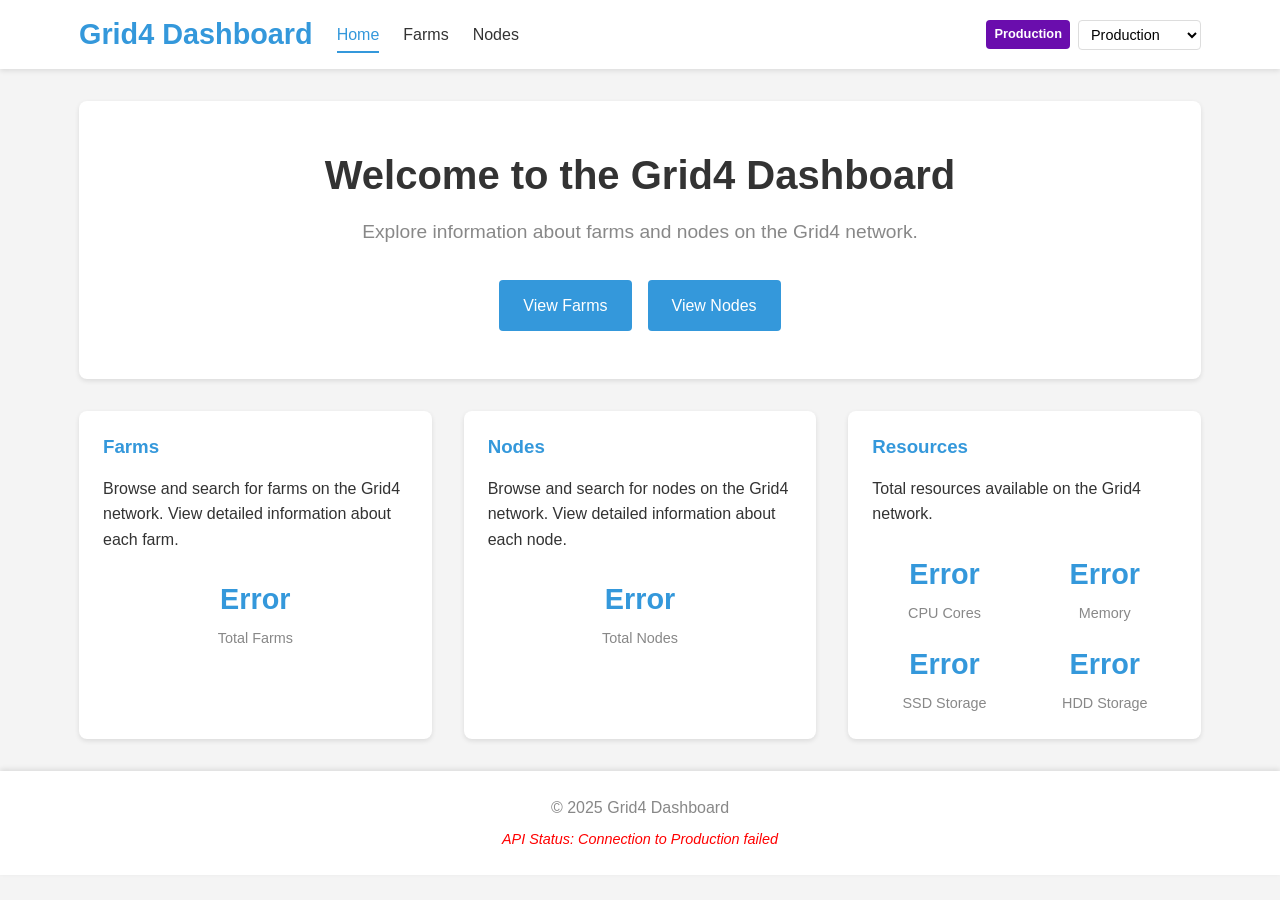
<file: index.html>
<!DOCTYPE html>
<html lang="en">
<head>
    <meta charset="UTF-8">
    <meta name="viewport" content="width=device-width, initial-scale=1.0">
    <title>Grid4 Dashboard</title>
    <link rel="stylesheet" href="css/styles.css">
</head>
<body>
    <header>
        <div class="container">
            <h1>Grid4 Dashboard</h1>
            <nav>
                <ul>
                    <li><a href="index.html" class="active">Home</a></li>
                    <li><a href="farms.html">Farms</a></li>
                    <li><a href="nodes.html">Nodes</a></li>
                </ul>
            </nav>
            <div class="env-selector-container">
                <span id="env-badge" class="env-badge">Production</span>
                <select id="env-selector" title="Select environment">
                    <option value="dev">Development</option>
                    <option value="qa">QA</option>
                    <option value="test">Test</option>
                    <option value="prod" selected>Production</option>
                </select>
            </div>
        </div>
    </header>

    <main class="container">
        <section class="hero">
            <h2>Welcome to the Grid4 Dashboard</h2>
            <p>Explore information about farms and nodes on the Grid4 network.</p>
            <div class="cta-buttons">
                <a href="farms.html" class="btn">View Farms</a>
                <a href="nodes.html" class="btn">View Nodes</a>
            </div>
        </section>

        <section class="info-cards">
            <div class="card" id="farms-stats">
                <h3>Farms</h3>
                <p>Browse and search for farms on the Grid4 network. View detailed information about each farm.</p>
                <div class="stats-container">
                    <div class="stat-item">
                        <span class="stat-value" id="farms-count">-</span>
                        <span class="stat-label">Total Farms</span>
                    </div>
                </div>
            </div>
            <div class="card" id="nodes-stats">
                <h3>Nodes</h3>
                <p>Browse and search for nodes on the Grid4 network. View detailed information about each node.</p>
                <div class="stats-container">
                    <div class="stat-item">
                        <span class="stat-value" id="nodes-count">-</span>
                        <span class="stat-label">Total Nodes</span>
                    </div>
                </div>
            </div>
            <div class="card" id="resources-stats">
                <h3>Resources</h3>
                <p>Total resources available on the Grid4 network.</p>
                <div class="stats-container">
                    <div class="stat-item">
                        <span class="stat-value" id="total-cru">-</span>
                        <span class="stat-label">CPU Cores</span>
                    </div>
                    <div class="stat-item">
                        <span class="stat-value" id="total-mru">-</span>
                        <span class="stat-label">Memory</span>
                    </div>
                    <div class="stat-item">
                        <span class="stat-value" id="total-sru">-</span>
                        <span class="stat-label">SSD Storage</span>
                    </div>
                    <div class="stat-item">
                        <span class="stat-value" id="total-hru">-</span>
                        <span class="stat-label">HDD Storage</span>
                    </div>
                </div>
            </div>
        </section>
    </main>

    <footer>
        <div class="container">
            <p>&copy; 2025 Grid4 Dashboard</p>
            <p id="api-status">API Status: Checking...</p>
        </div>
    </footer>

    <script src="js/api.js"></script>
    <script src="js/main.js"></script>
</body>
</html>
</file>
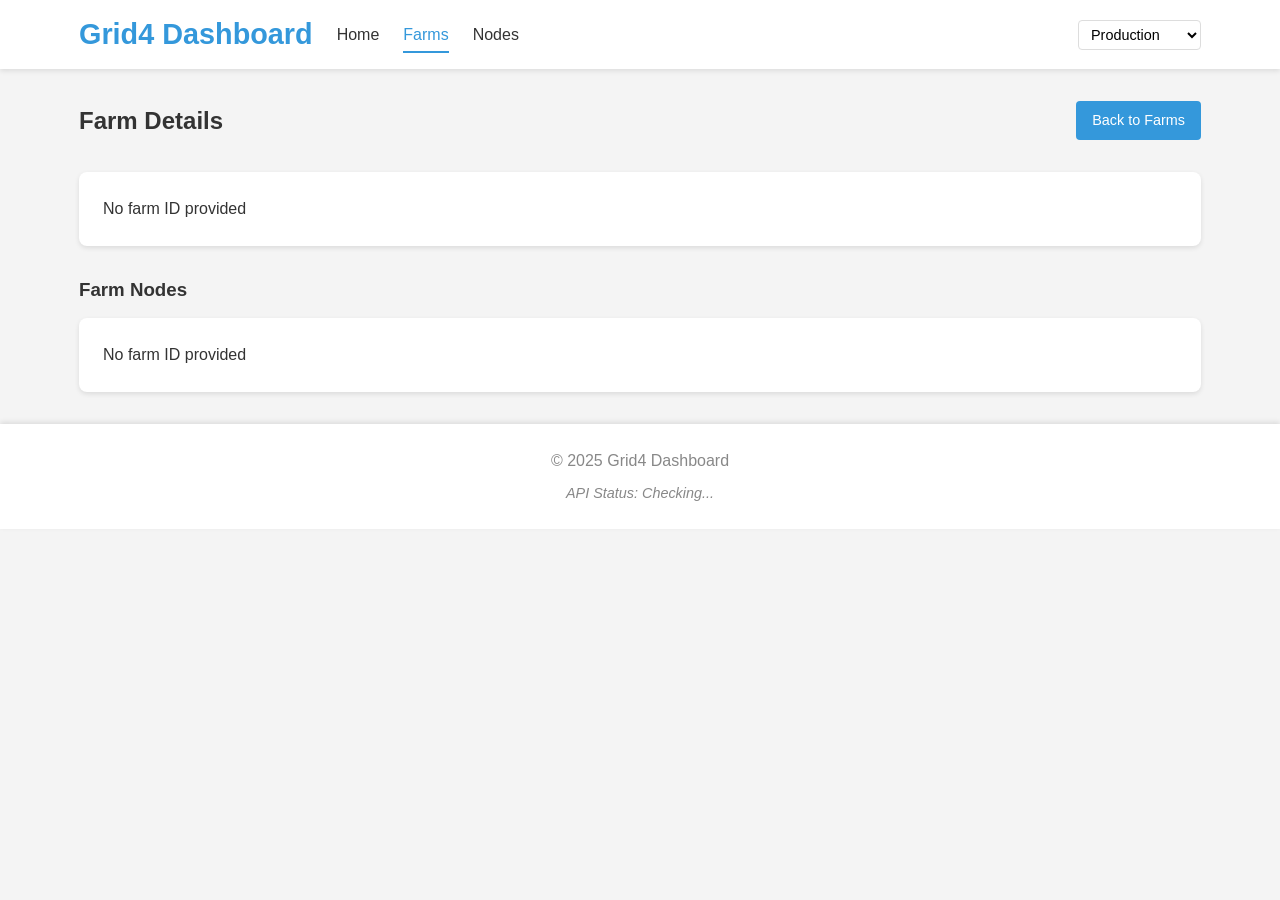
<file: farm-details.html>
<!DOCTYPE html>
<html lang="en">
<head>
    <meta charset="UTF-8">
    <meta name="viewport" content="width=device-width, initial-scale=1.0">
    <title>Farm Details - Grid4 Dashboard</title>
    <link rel="stylesheet" href="css/styles.css">
</head>
<body>
    <header>
        <div class="container">
            <h1>Grid4 Dashboard</h1>
            <nav>
                <ul>
                    <li><a href="index.html">Home</a></li>
                    <li><a href="farms.html" class="active">Farms</a></li>
                    <li><a href="nodes.html">Nodes</a></li>
                </ul>
            </nav>
            <div class="env-selector-container">
                <span id="env-badge" class="env-badge">Production</span>
                <select id="env-selector" title="Select environment">
                    <option value="dev">Development</option>
                    <option value="qa">QA</option>
                    <option value="test">Test</option>
                    <option value="prod" selected>Production</option>
                </select>
            </div>
        </div>
    </header>

    <main class="container">
        <section class="page-header">
            <h2>Farm Details</h2>
            <a href="farms.html" class="btn-small">Back to Farms</a>
        </section>

        <section id="farm-details" class="details-container">
            <div class="loading">Loading farm details...</div>
        </section>

        <section class="related-data">
            <h3>Farm Nodes</h3>
            <div id="farm-nodes" class="data-list">
                <div class="loading">Loading nodes...</div>
            </div>
        </section>
    </main>

    <footer>
        <div class="container">
            <p>&copy; 2025 Grid4 Dashboard</p>
            <p id="api-status">API Status: Checking...</p>
        </div>
    </footer>

    <script src="js/api.js"></script>
    <script src="js/farm-details.js"></script>
</body>
</html>
</file>
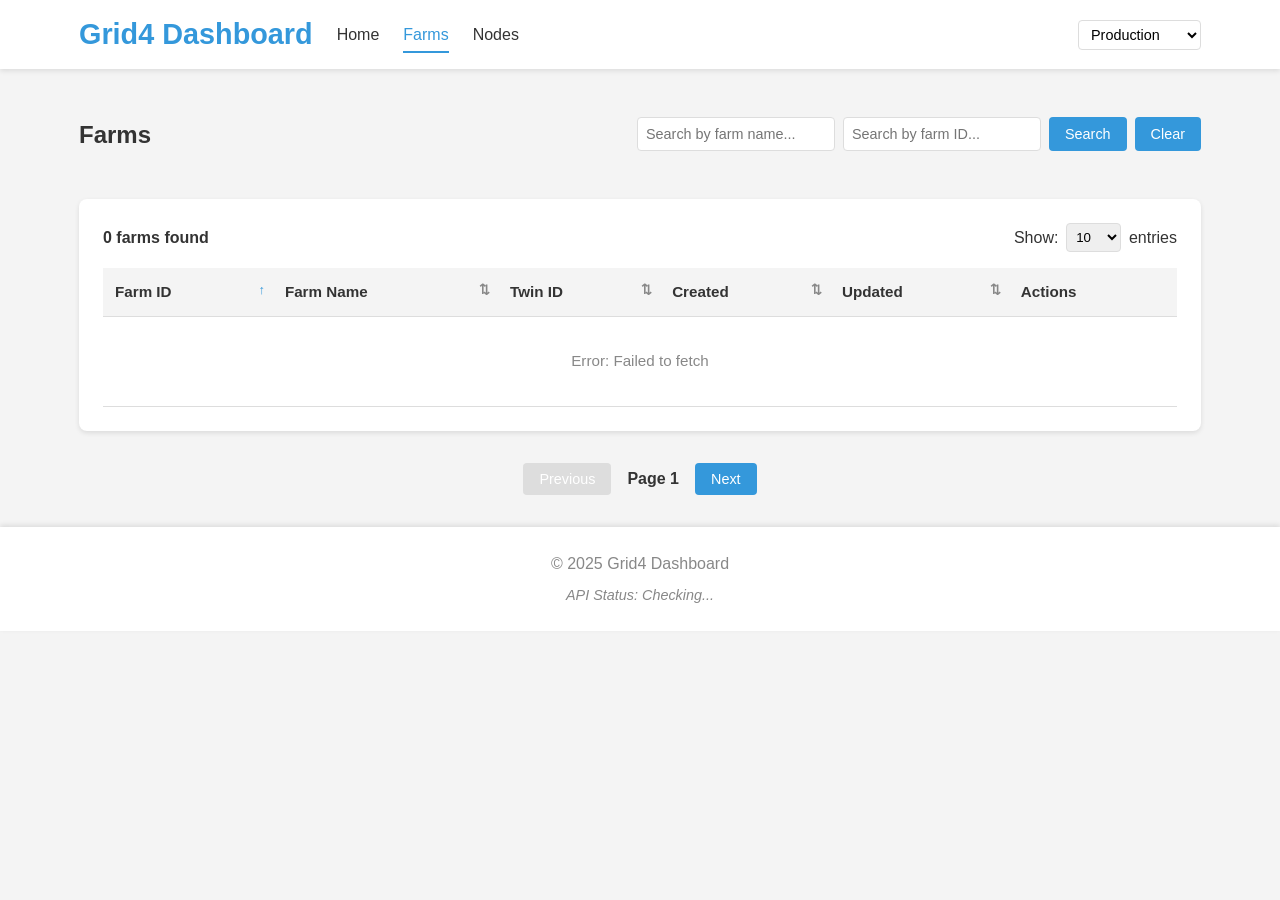
<file: farms.html>
<!DOCTYPE html>
<html lang="en">
<head>
    <meta charset="UTF-8">
    <meta name="viewport" content="width=device-width, initial-scale=1.0">
    <title>Farms - Grid4 Dashboard</title>
    <link rel="stylesheet" href="css/styles.css">
</head>
<body>
    <header>
        <div class="container">
            <h1>Grid4 Dashboard</h1>
            <nav>
                <ul>
                    <li><a href="index.html">Home</a></li>
                    <li><a href="farms.html" class="active">Farms</a></li>
                    <li><a href="nodes.html">Nodes</a></li>
                </ul>
            </nav>
            <div class="env-selector-container">
                <span id="env-badge" class="env-badge">Production</span>
                <select id="env-selector" title="Select environment">
                    <option value="dev">Development</option>
                    <option value="qa">QA</option>
                    <option value="test">Test</option>
                    <option value="prod" selected>Production</option>
                </select>
            </div>
        </div>
    </header>

    <main class="container">
        <section class="page-header">
            <h2>Farms</h2>
            <div class="search-container">
                <input type="text" id="farm-search" placeholder="Search by farm name...">
                <input type="number" id="farm-id-search" placeholder="Search by farm ID...">
                <button id="search-btn" class="btn-small">Search</button>
                <button id="clear-btn" class="btn-small">Clear</button>
            </div>
        </section>

        <section id="farms-table-container" class="table-container">
            <div class="table-controls">
                <div class="table-info">
                    <span id="farms-count">0</span> farms found
                </div>
                <div class="table-page-size">
                    <label for="page-size-select">Show:</label>
                    <select id="page-size-select">
                        <option value="10">10</option>
                        <option value="25">25</option>
                        <option value="50">50</option>
                        <option value="100">100</option>
                    </select>
                    <span>entries</span>
                </div>
            </div>

            <div class="table-responsive">
                <table id="farms-table" class="data-table">
                    <thead>
                        <tr>
                            <th class="sortable" data-sort="farm_id">Farm ID</th>
                            <th class="sortable" data-sort="farm_name">Farm Name</th>
                            <th class="sortable" data-sort="twin_id">Twin ID</th>
                            <th class="sortable" data-sort="created_at">Created</th>
                            <th class="sortable" data-sort="updated_at">Updated</th>
                            <th>Actions</th>
                        </tr>
                    </thead>
                    <tbody id="farms-list">
                        <tr>
                            <td colspan="6" class="loading">Loading farms...</td>
                        </tr>
                    </tbody>
                </table>
            </div>
        </section>

        <div class="pagination">
            <button id="prev-page" class="btn-small" disabled>Previous</button>
            <span id="page-info">Page 1</span>
            <button id="next-page" class="btn-small">Next</button>
        </div>
    </main>

    <footer>
        <div class="container">
            <p>&copy; 2025 Grid4 Dashboard</p>
            <p id="api-status">API Status: Checking...</p>
        </div>
    </footer>

    <script src="js/api.js"></script>
    <script src="js/farms.js"></script>
</body>
</html>
</file>
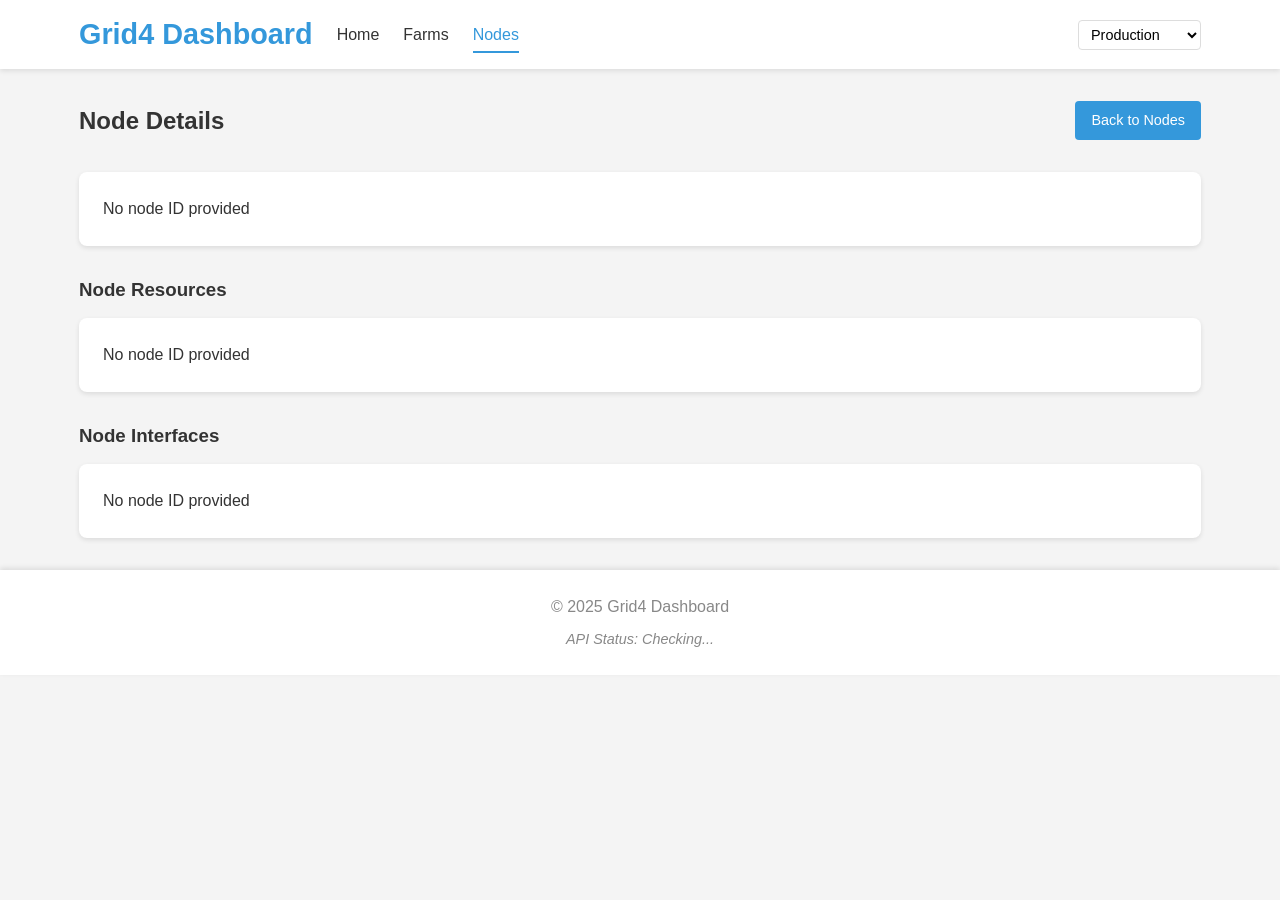
<file: node-details.html>
<!DOCTYPE html>
<html lang="en">
<head>
    <meta charset="UTF-8">
    <meta name="viewport" content="width=device-width, initial-scale=1.0">
    <title>Node Details - Grid4 Dashboard</title>
    <link rel="stylesheet" href="css/styles.css">
</head>
<body>
    <header>
        <div class="container">
            <h1>Grid4 Dashboard</h1>
            <nav>
                <ul>
                    <li><a href="index.html">Home</a></li>
                    <li><a href="farms.html">Farms</a></li>
                    <li><a href="nodes.html" class="active">Nodes</a></li>
                </ul>
            </nav>
            <div class="env-selector-container">
                <span id="env-badge" class="env-badge">Production</span>
                <select id="env-selector" title="Select environment">
                    <option value="dev">Development</option>
                    <option value="qa">QA</option>
                    <option value="test">Test</option>
                    <option value="prod" selected>Production</option>
                </select>
            </div>
        </div>
    </header>

    <main class="container">
        <section class="page-header">
            <h2>Node Details</h2>
            <a href="nodes.html" class="btn-small">Back to Nodes</a>
        </section>

        <section id="node-details" class="details-container">
            <div class="loading">Loading node details...</div>
        </section>

        <section class="related-data">
            <h3>Node Resources</h3>
            <div id="node-resources" class="resources-container">
                <div class="loading">Loading resources...</div>
            </div>
        </section>

        <section class="related-data">
            <h3>Node Interfaces</h3>
            <div id="node-interfaces" class="interfaces-container">
                <div class="loading">Loading interfaces...</div>
            </div>
        </section>
    </main>

    <footer>
        <div class="container">
            <p>&copy; 2025 Grid4 Dashboard</p>
            <p id="api-status">API Status: Checking...</p>
        </div>
    </footer>

    <script src="js/api.js"></script>
    <script src="js/node-details.js"></script>
</body>
</html>
</file>
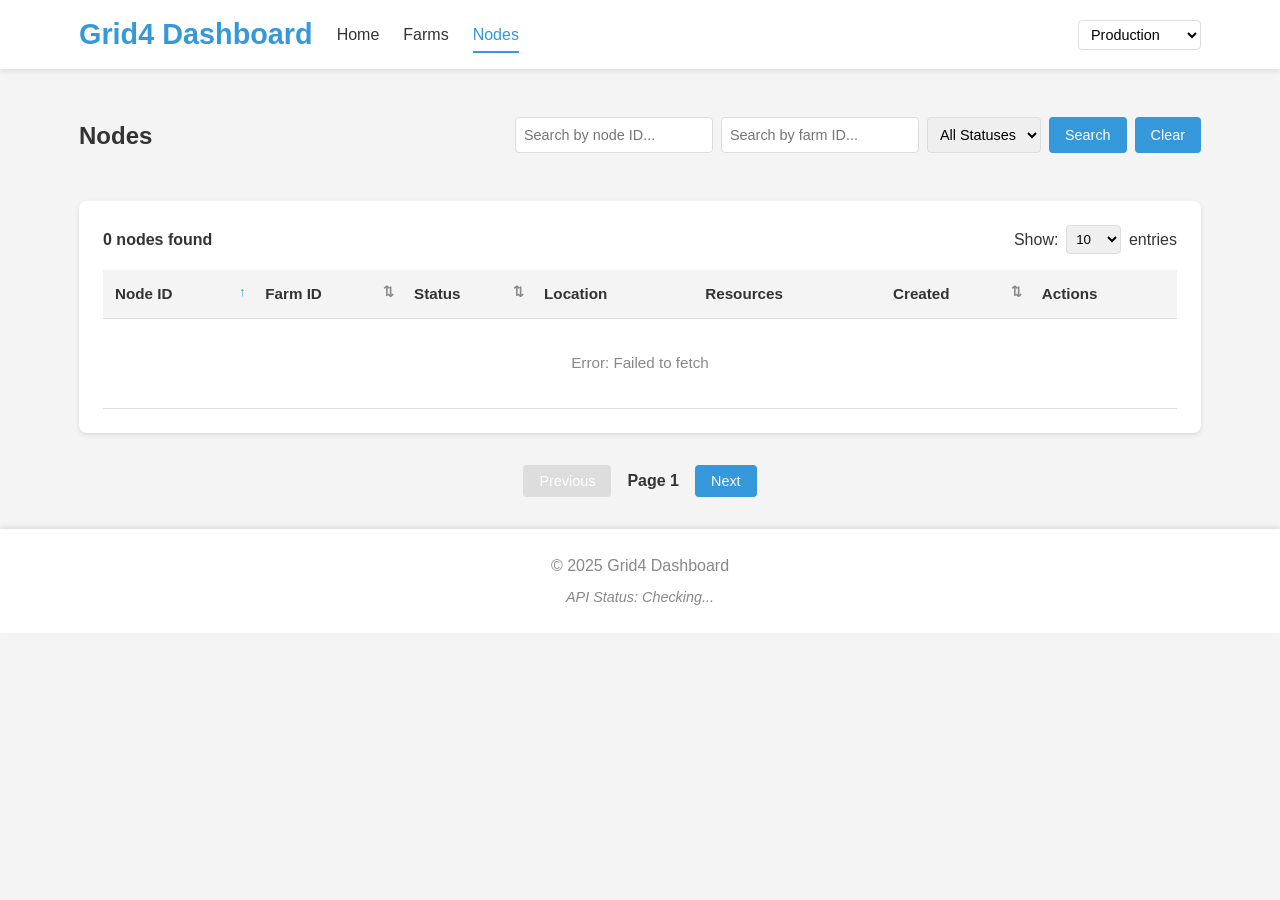
<file: nodes.html>
<!DOCTYPE html>
<html lang="en">
<head>
    <meta charset="UTF-8">
    <meta name="viewport" content="width=device-width, initial-scale=1.0">
    <title>Nodes - Grid4 Dashboard</title>
    <link rel="stylesheet" href="css/styles.css">
</head>
<body>
    <header>
        <div class="container">
            <h1>Grid4 Dashboard</h1>
            <nav>
                <ul>
                    <li><a href="index.html">Home</a></li>
                    <li><a href="farms.html">Farms</a></li>
                    <li><a href="nodes.html" class="active">Nodes</a></li>
                </ul>
            </nav>
            <div class="env-selector-container">
                <span id="env-badge" class="env-badge">Production</span>
                <select id="env-selector" title="Select environment">
                    <option value="dev">Development</option>
                    <option value="qa">QA</option>
                    <option value="test">Test</option>
                    <option value="prod" selected>Production</option>
                </select>
            </div>
        </div>
    </header>

    <main class="container">
        <section class="page-header">
            <h2>Nodes</h2>
            <div class="search-container">
                <input type="number" id="node-id-search" placeholder="Search by node ID...">
                <input type="number" id="farm-id-search" placeholder="Search by farm ID...">
                <select id="status-filter">
                    <option value="">All Statuses</option>
                    <option value="up">Up</option>
                    <option value="down">Down</option>
                </select>
                <button id="search-btn" class="btn-small">Search</button>
                <button id="clear-btn" class="btn-small">Clear</button>
            </div>
        </section>

        <section id="nodes-table-container" class="table-container">
            <div class="table-controls">
                <div class="table-info">
                    <span id="nodes-count">0</span> nodes found
                </div>
                <div class="table-page-size">
                    <label for="nodes-page-size-select">Show:</label>
                    <select id="nodes-page-size-select">
                        <option value="10">10</option>
                        <option value="25">25</option>
                        <option value="50">50</option>
                        <option value="100">100</option>
                    </select>
                    <span>entries</span>
                </div>
            </div>

            <div class="table-responsive">
                <table id="nodes-table" class="data-table">
                    <thead>
                        <tr>
                            <th class="sortable" data-sort="node_id">Node ID</th>
                            <th class="sortable" data-sort="farm_id">Farm ID</th>
                            <th class="sortable" data-sort="status">Status</th>
                            <th>Location</th>
                            <th>Resources</th>
                            <th class="sortable" data-sort="created_at">Created</th>
                            <th>Actions</th>
                        </tr>
                    </thead>
                    <tbody id="nodes-list">
                        <tr>
                            <td colspan="7" class="loading">Loading nodes...</td>
                        </tr>
                    </tbody>
                </table>
            </div>
        </section>

        <div class="pagination">
            <button id="prev-page" class="btn-small" disabled>Previous</button>
            <span id="page-info">Page 1</span>
            <button id="next-page" class="btn-small">Next</button>
        </div>
    </main>

    <footer>
        <div class="container">
            <p>&copy; 2025 Grid4 Dashboard</p>
            <p id="api-status">API Status: Checking...</p>
        </div>
    </footer>

    <script src="js/api.js"></script>
    <script src="js/nodes.js"></script>
</body>
</html>
</file>
<file: css/styles.css>
/* Base Styles */
:root {
    --primary-color: #3498db;
    --secondary-color: #2980b9;
    --accent-color: #e74c3c;
    --text-color: #333;
    --light-gray: #f4f4f4;
    --medium-gray: #ddd;
    --dark-gray: #888;
    --success-color: #27ae60;
    --warning-color: #f39c12;
    --danger-color: #e74c3c;
}

* {
    margin: 0;
    padding: 0;
    box-sizing: border-box;
}

body {
    font-family: 'Segoe UI', Tahoma, Geneva, Verdana, sans-serif;
    line-height: 1.6;
    color: var(--text-color);
    background-color: var(--light-gray);
}

.container {
    width: 90%;
    max-width: 1200px;
    margin: 0 auto;
    padding: 0 15px;
}

/* Typography */
h1, h2, h3, h4 {
    margin-bottom: 1rem;
    line-height: 1.3;
}

a {
    text-decoration: none;
    color: var(--primary-color);
}

a:hover {
    color: var(--secondary-color);
}

/* Header */
header {
    background-color: white;
    box-shadow: 0 2px 5px rgba(0, 0, 0, 0.1);
    padding: 1rem 0;
    margin-bottom: 2rem;
}

header .container {
    display: flex;
    justify-content: space-between;
    align-items: center;
}

header h1 {
    margin-bottom: 0;
    font-size: 1.8rem;
    color: var(--primary-color);
}

nav ul {
    display: flex;
    list-style: none;
}

nav ul li {
    margin-left: 1.5rem;
}

nav ul li a {
    color: var(--text-color);
    font-weight: 500;
    padding: 0.5rem 0;
    border-bottom: 2px solid transparent;
    transition: all 0.3s ease;
}

nav ul li a:hover,
nav ul li a.active {
    color: var(--primary-color);
    border-bottom: 2px solid var(--primary-color);
}

/* Buttons */
.btn, .btn-small {
    display: inline-block;
    background-color: var(--primary-color);
    color: white;
    border: none;
    border-radius: 4px;
    cursor: pointer;
    transition: background-color 0.3s ease;
}

.btn {
    padding: 0.8rem 1.5rem;
    font-size: 1rem;
}

.btn-small {
    padding: 0.5rem 1rem;
    font-size: 0.9rem;
}

.btn:hover, .btn-small:hover {
    background-color: var(--secondary-color);
    color: white;
}

button:disabled {
    background-color: var(--medium-gray);
    cursor: not-allowed;
}

/* Hero Section */
.hero {
    text-align: center;
    padding: 3rem 0;
    background-color: white;
    border-radius: 8px;
    box-shadow: 0 2px 5px rgba(0, 0, 0, 0.1);
    margin-bottom: 2rem;
}

.hero h2 {
    font-size: 2.5rem;
    margin-bottom: 1rem;
}

.hero p {
    font-size: 1.2rem;
    color: var(--dark-gray);
    margin-bottom: 2rem;
}

.cta-buttons {
    display: flex;
    justify-content: center;
    gap: 1rem;
}

/* Cards */
.info-cards {
    display: grid;
    grid-template-columns: repeat(auto-fit, minmax(300px, 1fr));
    gap: 2rem;
    margin-bottom: 2rem;
}

.card {
    background-color: white;
    border-radius: 8px;
    box-shadow: 0 2px 5px rgba(0, 0, 0, 0.1);
    padding: 1.5rem;
    transition: transform 0.3s ease;
}

.card:hover {
    transform: translateY(-5px);
}

.card h3 {
    color: var(--primary-color);
}

.card p {
    margin-bottom: 1.5rem;
}

/* Table Styles */
.table-container {
    background-color: white;
    border-radius: 8px;
    box-shadow: 0 2px 5px rgba(0, 0, 0, 0.1);
    padding: 1.5rem;
    margin-bottom: 2rem;
    overflow: hidden;
}

.table-controls {
    display: flex;
    justify-content: space-between;
    align-items: center;
    margin-bottom: 1rem;
    flex-wrap: wrap;
    gap: 1rem;
}

.table-info {
    font-weight: bold;
}

.table-page-size {
    display: flex;
    align-items: center;
    gap: 0.5rem;
}

.table-page-size select {
    padding: 0.3rem;
    border: 1px solid var(--medium-gray);
    border-radius: 4px;
}

.table-responsive {
    overflow-x: auto;
    width: 100%;
}

.data-table {
    width: 100%;
    border-collapse: collapse;
    font-size: 0.95rem;
}

.data-table th,
.data-table td {
    padding: 0.75rem;
    text-align: left;
    border-bottom: 1px solid var(--medium-gray);
}

.data-table th {
    background-color: var(--light-gray);
    font-weight: bold;
    position: sticky;
    top: 0;
}

.data-table tbody tr:hover {
    background-color: var(--light-gray);
}

.data-table .loading,
.data-table .error,
.data-table .no-results {
    padding: 2rem;
    text-align: center;
    color: var(--dark-gray);
}

.sortable {
    cursor: pointer;
    position: relative;
}

.sortable:after {
    content: '⇅';
    position: absolute;
    right: 8px;
    color: var(--dark-gray);
    font-size: 0.8rem;
}

.sortable.sort-asc:after {
    content: '↑';
    color: var(--primary-color);
}

.sortable.sort-desc:after {
    content: '↓';
    color: var(--primary-color);
}

.action-buttons {
    display: flex;
    gap: 0.5rem;
}

/* Resource Pills */
.resource-pills {
    display: flex;
    flex-wrap: wrap;
    gap: 0.3rem;
}

.resource-pill {
    background-color: var(--light-gray);
    padding: 0.2rem 0.5rem;
    border-radius: 12px;
    font-size: 0.8rem;
    white-space: nowrap;
}

/* Stats Container */
.stats-container {
    display: flex;
    flex-wrap: wrap;
    gap: 1rem;
    margin-top: 1rem;
}

.stat-item {
    display: flex;
    flex-direction: column;
    align-items: center;
    min-width: 100px;
    flex: 1;
}

.stat-value {
    font-size: 1.8rem;
    font-weight: bold;
    color: var(--primary-color);
    margin-bottom: 0.3rem;
}

.stat-label {
    font-size: 0.9rem;
    color: var(--dark-gray);
    text-align: center;
}

/* Page Header */
.page-header {
    display: flex;
    justify-content: space-between;
    align-items: center;
    margin-bottom: 2rem;
    flex-wrap: wrap;
}

.page-header h2 {
    margin-bottom: 0;
}

/* Search Container */
.search-container {
    display: flex;
    gap: 0.5rem;
    flex-wrap: wrap;
    margin: 1rem 0;
}

.search-container input,
.search-container select {
    padding: 0.5rem;
    border: 1px solid var(--medium-gray);
    border-radius: 4px;
    font-size: 0.9rem;
}

/* Data List */
.data-list {
    background-color: white;
    border-radius: 8px;
    box-shadow: 0 2px 5px rgba(0, 0, 0, 0.1);
    padding: 1.5rem;
    margin-bottom: 2rem;
}

.data-item {
    padding: 1rem;
    border-bottom: 1px solid var(--medium-gray);
    transition: background-color 0.3s ease;
}

.data-item:last-child {
    border-bottom: none;
}

.data-item:hover {
    background-color: var(--light-gray);
}

.data-item h3 {
    margin-bottom: 0.5rem;
}

.data-item p {
    color: var(--dark-gray);
    margin-bottom: 0.5rem;
}

/* Details Container */
.details-container {
    background-color: white;
    border-radius: 8px;
    box-shadow: 0 2px 5px rgba(0, 0, 0, 0.1);
    padding: 1.5rem;
    margin-bottom: 2rem;
}

.detail-row {
    display: flex;
    margin-bottom: 1rem;
    border-bottom: 1px solid var(--light-gray);
    padding-bottom: 1rem;
}

.detail-row:last-child {
    border-bottom: none;
    margin-bottom: 0;
    padding-bottom: 0;
}

.detail-label {
    font-weight: bold;
    width: 200px;
    color: var(--dark-gray);
}

.detail-value {
    flex: 1;
}

/* Resources Container */
.resources-container {
    background-color: white;
    border-radius: 8px;
    box-shadow: 0 2px 5px rgba(0, 0, 0, 0.1);
    padding: 1.5rem;
    margin-bottom: 2rem;
}

.resource-grid {
    display: grid;
    grid-template-columns: repeat(auto-fit, minmax(200px, 1fr));
    gap: 1rem;
}

.resource-item {
    padding: 1rem;
    border-radius: 4px;
    background-color: var(--light-gray);
    text-align: center;
}

.resource-value {
    font-size: 1.5rem;
    font-weight: bold;
    color: var(--primary-color);
}

.resource-label {
    color: var(--dark-gray);
    font-size: 0.9rem;
}

/* Interfaces Container */
.interfaces-container {
    background-color: white;
    border-radius: 8px;
    box-shadow: 0 2px 5px rgba(0, 0, 0, 0.1);
    padding: 1.5rem;
    margin-bottom: 2rem;
}

.interface-item {
    padding: 1rem;
    border-bottom: 1px solid var(--medium-gray);
}

.interface-item:last-child {
    border-bottom: none;
}

/* Pagination */
.pagination {
    display: flex;
    justify-content: center;
    align-items: center;
    gap: 1rem;
    margin-bottom: 2rem;
}

#page-info {
    font-weight: bold;
}

/* Loading */
.loading {
    text-align: center;
    padding: 2rem;
    color: var(--dark-gray);
}

/* Status Indicators */
.status {
    display: inline-block;
    padding: 0.25rem 0.5rem;
    border-radius: 4px;
    font-size: 0.8rem;
    font-weight: bold;
}

.status-up {
    background-color: var(--success-color);
    color: white;
}

.status-down {
    background-color: var(--danger-color);
    color: white;
}

/* Footer */
footer {
    background-color: white;
    box-shadow: 0 -2px 5px rgba(0, 0, 0, 0.1);
    padding: 1.5rem 0;
    text-align: center;
    margin-top: 2rem;
}

footer p {
    color: var(--dark-gray);
}

#api-status {
    font-size: 0.9rem;
    margin-top: 0.5rem;
    font-style: italic;
}

/* Environment Selector */
.env-selector-container {
    display: flex;
    align-items: center;
    margin-left: auto;
    gap: 0.5rem;
}

#env-selector {
    padding: 0.3rem 0.5rem;
    border: 1px solid var(--medium-gray);
    border-radius: 4px;
    background-color: white;
    font-size: 0.9rem;
}

.env-badge {
    display: inline-block;
    padding: 0.25rem 0.5rem;
    border-radius: 4px;
    font-size: 0.8rem;
    font-weight: bold;
    color: white;
}

.env-dev {
    background-color: var(--primary-color);
}

.env-qa {
    background-color: var(--warning-color);
}

.env-test {
    background-color: var(--success-color);
}

.env-prod {
    background-color: #6a0dad; /* Purple color for production */
}

/* Responsive */
@media (max-width: 768px) {
    header .container {
        flex-direction: column;
    }

    nav ul {
        margin-top: 1rem;
    }

    nav ul li {
        margin-left: 1rem;
        margin-right: 1rem;
    }

    .env-selector-container {
        margin: 1rem auto 0;
    }

    .page-header {
        flex-direction: column;
        align-items: flex-start;
    }

    .page-header .btn-small {
        margin-top: 1rem;
    }

    .detail-row {
        flex-direction: column;
    }

    .detail-label {
        width: 100%;
        margin-bottom: 0.5rem;
    }
}
</file>
